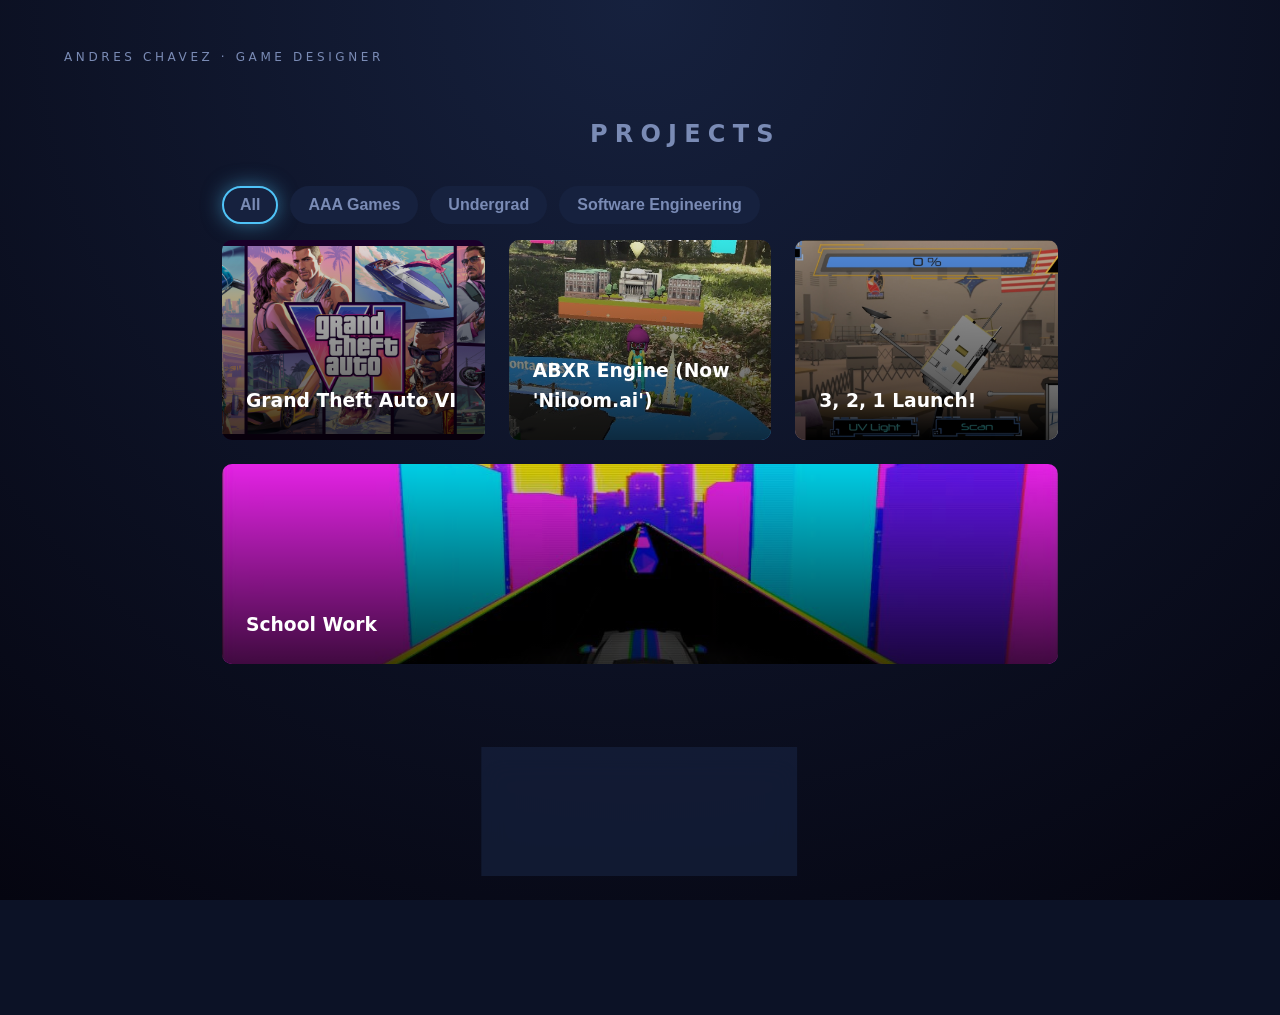
<file: index.html>
<!DOCTYPE html>
<html lang="en">

<head>
    <meta charset="UTF-8">
    <meta name="viewport" content="width=device-width, initial-scale=1.0">
    <title>Andres Chavez - Game Designer</title>
    <link rel="stylesheet" href="style.css">
    <meta name="theme-color" content="#0c1226">
</head>

<body>
    <header>
        <span class="console-title">Andres Chavez · Game Designer</span>
    </header>
    <main class="stage">
        <section class="panel" data-panel="about">
            <h2>About Me</h2>
            <div class="about-layout">
                <div class="about-data">
                    <div class="data-row">
                        <span class="data-label">Identity</span>
                        <span class="data-value">Andres Chavez - Game Designer</span>
                    </div>
                    <div class="data-row">
                        <span class="data-label">Location</span>
                        <span class="data-value">San Diego, CA</span>
                    </div>
                    <div class="data-row">
                        <span class="data-label">Experience</span>
                        <span class="data-value">5+ years in game design and development</span>
                    </div>
                    <div class="data-row">
                        <span class="data-label">Education</span>
                        <span class="data-value">B.S. Game and Interactive Media Design - Full Sail University</span>
                    </div>
                    <div class="data-row">
                        <span class="data-label">Current Role</span>
                        <span class="data-value">Designer: Exploration & Ambient Content @ Rockstar Games San
                            Diego</span>
                    </div>
                    <div class="data-row">
                        <span class="data-label">Resume</span>
                        <span class="data-value">
                            <a class="review-link" href="MyResume.pdf" target="_blank">View My Resume ↗</a>
                        </span>
                    </div>
                </div>
                <div class="about-photo">
                    <div class="photo-item" data-index="0">
                        <img src="images/me0.jpeg" alt="Andres Chavez">
                    </div>
                    <div class="photo-item" data-index="1">
                        <img src="images/me1.jpeg" alt="Andres Chavez">
                    </div>
                    <div class="photo-item" data-index="2">
                        <img src="images/me2.jpeg" alt="Andres Chavez">
                    </div>
                    <div class="photo-item" data-index="3">
                        <img src="images/me3.jpeg" alt="Andres Chavez">
                    </div>
                    <div class="photo-item" data-index="4">
                        <img src="images/me4.png" alt="Andres Chavez">
                    </div>
                    <div class="photo-item" data-index="5">
                        <img src="images/me5.jpeg" alt="Andres Chavez">
                    </div>
                </div>
                <div class="about-bio">
                    <div id="p1" class="about-paragraph">
                        <p>Video Games can be such an incredible art form and story telling medium.
                            It’s incredible to see how pixels on a screen can really induce a rainbow of feelings on a
                            human being, and to me there is no bigger satisfaction than creating content and experiences
                            that induce these amazing emotions through the medium.
                            That is why Game Design is my passion, my goal will always be creating these feelings of
                            amusement, wonder, and joy hopefully inspiring others to be their best version.</p>
                    </div>
                    <div id="p2" class="about-paragraph">
                        <p>Growing up in Venezuela I realized really early in my life how incredible video games can be,
                            how they can be way more than just a distraction, a literal escape from reality to many.
                            I started picking up games that allowed user generated content from an early age like
                            Minecraft, Halo 4’s Forge Mode, GTA Online’s Creator in hopes to replicate these great
                            feelings that all of my favorite games would make me feel.
                            Many years later here I am actually designing video games for a living! A real dream come true, my 13-year-old self, 
                            who had just figured out he wanted to make games for a living, would’ve never imagined it.</p>
                    </div>
                    <div id="p3" class="about-paragraph-last">
                        <p>Hiker and Kayaker. I love playing Tennis, I enjoy watching anime, huge Star Wars fan. Soccer fan (Hala Madrid!) 
                            and baseball fan (Go Padres!)</p>
                    </div>
                </div>
                <div class="about-collage">
                    <div class="tile tile-achievements">
                        <h3>Achievements</h3>
                        <ul id="achievement-list" class="achievement-list">
                            <li class="achievement unlocked">
                                <span class="achievement-icon">🏆</span>
                                <div class="achievement-info">
                                    <strong>Shipped first AAA title</strong>
                                    <p>Grand Theft Auto VI - Most Anticipated Game of All Time</p>
                                </div>
                                <span class="achievement-date">November 2026</span>
                            </li>

                            <li class="achievement unlocked">
                                <span class="achievement-icon">🏆</span>
                                <div class="achievement-info">
                                    <strong>5+ years in the games industry</strong>
                                    <p>Wohoo! 5 years in AAA and counting!</p>
                                </div>
                                <span class="achievement-date">June 2026</span>
                            </li>

                            <li class="achievement unlocked">
                                <span class="achievement-icon">🏆</span>
                                <div class="achievement-info">
                                    <strong>Shipped a game for NASA</strong>
                                    <p>See "3,2,1 Launch!" in my projects.</p>
                                </div>
                                <span class="achievement-date">January 2024</span>
                            </li>

                            <li class="achievement unlocked">
                                <span class="achievement-icon">🏆</span>
                                <div class="achievement-info">
                                    <strong>Graduated as Class Valedictorian</strong>
                                    <p>Achieved the highest GPA in my graduating class.</p>
                                </div>
                                <span class="achievement-date">June 2020</span>
                            </li>

                            <li class="achievement locked">
                                <span class="achievement-icon">🔒</span>
                                <div class="achievement-info">
                                    <strong>10 years in the game industry</strong>
                                    <p>Half way there</p>
                                    <div class="progress-bar">
                                        <div class="progress-fill" style="width: 50%"></div>
                                    </div>
                                </div>
                            </li>
                        </ul>
                    </div>
                    <div class="tile tile-steam">
                        <h3>Currently Playing</h3>
                        <iframe src="https://store.steampowered.com/widget/2075800/" loading="lazy"></iframe>
                    </div>
                    <div class="tile tile-movie">
                        <h3>Favorite Movie</h3>
                        <a href="https://boxd.it/i7Q4" target="_blank" class="movie-link">
                            <img src="images/sound-of-metal.jpg" alt="Sound of Metal" class="movie-poster">
                        </a>
                    </div>
                    <div class="tile tile-spotify">
                        <h3>Recent Listens</h3>
                        <iframe data-testid="embed-iframe" style="border-radius:12px"
                            src="https://open.spotify.com/embed/playlist/37i9dQZF1DX6RSJAsEDz7H?utm_source=generator&theme=0&si=4cc93a65f3f84dc2"
                            frameBorder="0" allowfullscreen=""
                            allow="autoplay; clipboard-write; encrypted-media; fullscreen; picture-in-picture"
                            loading="lazy"></iframe>
                    </div>
                    <div class="tile tile-youtube">
                        <h3>Design Analysis</h3>
                        <iframe width="560" height="315"
                            src="https://www.youtube.com/embed/RQPCYRmBMrA?si=uveSsL-RMxHceuVE"
                            title="YouTube video player" frameborder="0"
                            allow="accelerometer; autoplay; clipboard-write; encrypted-media; gyroscope; picture-in-picture; web-share"
                            referrerpolicy="strict-origin-when-cross-origin" allowfullscreen></iframe>
                    </div>
                </div>
            </div>
        </section>

        <section class="panel active" data-panel="projects">
            <h2>Projects</h2>

            <div class="filters">
                <button class="filter-btn active" data-filter="all">All</button>
                <button class="filter-btn" data-filter="aaagames">AAA Games</button>
                <button class="filter-btn" data-filter="undergradwork">Undergrad</button>
                <button class="filter-btn" data-filter="engineering">Software Engineering</button>
            </div>

            <div id="project-gallery"></div>
        </section>

        <section class="panel" data-panel="contact">
            <h2>Contact</h2>
            <div class="social-links">
                <label>Socials</label>
                <div class="social-links-separator">
                    <a href="https://www.linkedin.com/in/andresechavez/" target="_blank" class="social-link">LinkedIn</a>
                    <a href="https://www.instagram.com/andrew.chv/" target="_blank" class="social-link">Instagram</a>
                    <a href="https://x.com/andresechv" target="_blank" class="social-link">X (formerly Twitter)</a>
                </div>
            </div>

            <form id="contact-form" class="contact-form" action="https://formspree.io/f/xqpedoqr" method="POST">
                <div class="form-row">
                    <label for="name">Name</label>
                    <input type="text" id="name" name="name" required>
                </div>

                <div class="form-row">
                    <label for="email">Email</label>
                    <input type="email" id="email" name="email" required>
                </div>

                <div class="form-row">
                    <label for="message">Message</label>
                    <textarea id="message" name="message" rows="6" required></textarea>
                </div>

                <input type="text" name="_gotcha" class="honeypot" tabindex="-1" autocomplete="off">

                <button type="submit" class="submit-btn">Send Message</button>
                <p id="form-status" class="form-status"></p>
            </form>
        </section>
    </main>
    <nav class="dock">
        <div class="console-menu">
            <button class="console-tile" data-category="about">
                <div class="console-icon">
                    <img src="images/icons/id-card-line.svg" alt="about icon" class="console-icon-img">
                </div>
                <span class="console-label">About</span>
            </button>
            <button class="console-tile active" data-category="projects">
                <div class="console-icon">
                    <img src="images/icons/gamepad-line.svg" alt="game pad icon" class="console-icon-img">
                </div>
                <span class="console-label">Projects</span>
            </button>
            <button class="console-tile" data-category="contact">
                <div class="console-icon">
                    <img src="images/icons/mail-line.svg" alt="mail icon" class="console-icon-img">
                </div>
                <span class="console-label">Contact</span>
            </button>
        </div>
    </nav>
    <script src="projects-data.js"></script>
    <script src="script.js"></script>
    <script src="console.js"></script>
    <script src="contact.js"></script>
</body>

</html>
</file>
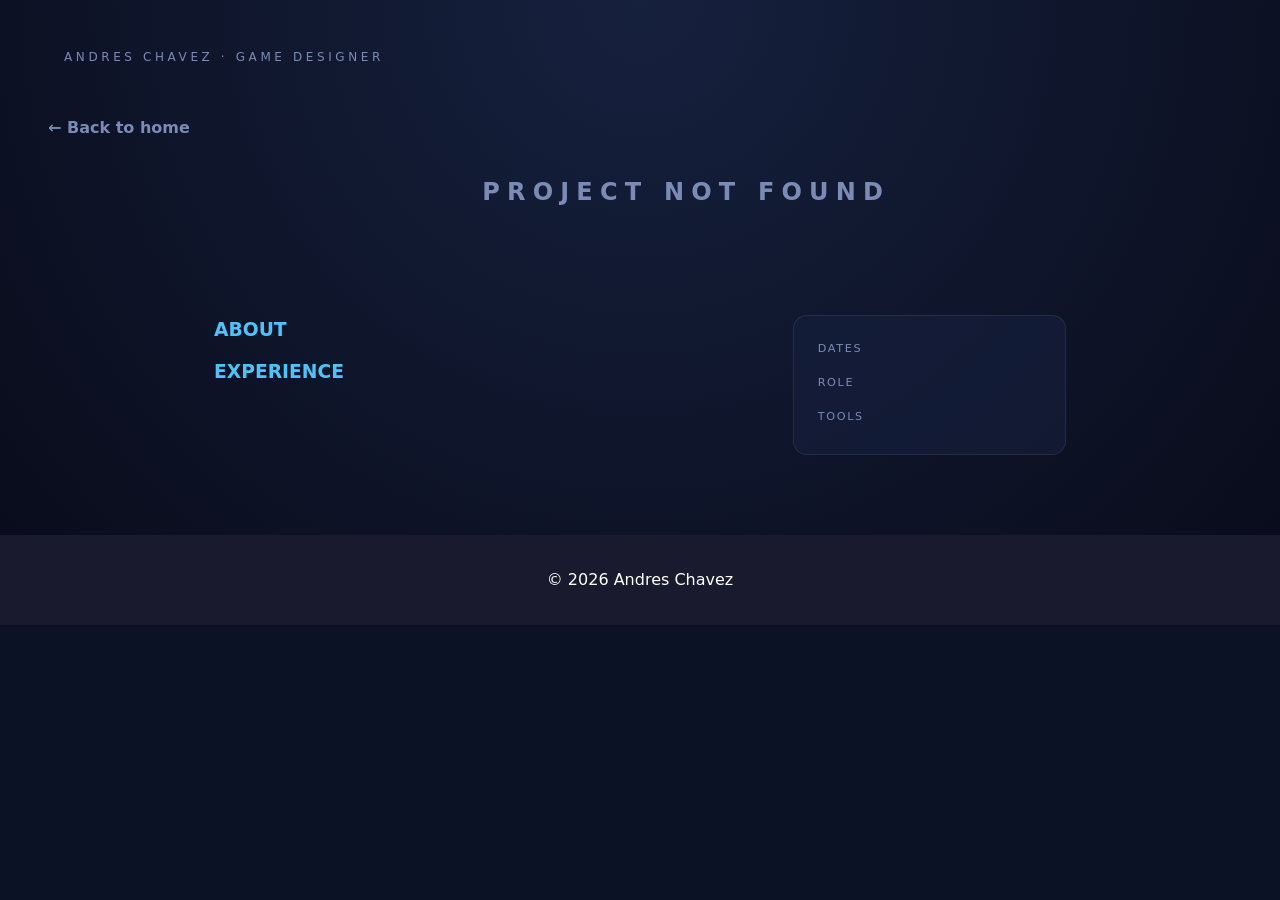
<file: project.html>
<!DOCTYPE html>
<html lang="en">

<head>
  <meta charset="UTF-8">
  <meta name="viewport" content="width=device-width, initial-scale=1.0">
  <title>Project — Andres Chavez</title>
  <link rel="stylesheet" href="style.css">
  <meta name="theme-color" content="#0c1226">
</head>

<body>
  <header>
    <span class="console-title">Andres Chavez · Game Designer</span>
  </header>

  <a href="index.html" class="back-link">&larr; Back to home</a>

  <main>
    <section id="project-detail">
      <h2 id="project-title"></h2>
      <div id="project-tags" class="tags-container"></div>
      <div id="project-media" class="media-gallery"></div>
      <div id="project-link" class="project-link"></div>
      <div class="project-layout">
        <div class="project-main">
          <h3>ABOUT</h3>
          <div id="project-about"></div>

          <h3>EXPERIENCE</h3>
          <div id="project-experience"></div>
        </div>

        <aside class="project-info">
          <dl id="project-info-root">
            <dt>Dates</dt>
            <dd id="info-dates"></dd>

            <dt>Role</dt>
            <dd id="info-role"></dd>

            <dt>Tools</dt>
            <dd id="info-tools"></dd>
          </dl>
        </aside>
      </div>
    </section>
  </main>

  <footer>
    <p>&copy; 2026 Andres Chavez</p>
  </footer>

  <div id="media-modal" class="media-modal">
    <button id="modal-close" class="modal-close">&times;</button>
    <button id="modal-prev" class="modal-nav modal-prev">&#10094;</button>
    <div class="modal-content" id="modal-content"></div>
    <button id="modal-next" class="modal-nav modal-next">&#10095;</button>
  </div>

  <script src="projects-data.js"></script>
  <script src="project.js"></script>
</body>

</html>
</file>
<file: style.css>
/*Main body*/
* {
  margin: 0;
  padding: 0;
  box-sizing: border-box;
}

html {
  background-color: #0c1226;
  color-scheme: dark;
}

body {
  font-family: system-ui, sans-serif;
  line-height: 1.6;
  background: radial-gradient(circle at top, #16213e, #050510);
  background-attachment: fixed;
  color: #eee;
}

header {
  display: flex;
  justify-content: space-between;
  padding: 3rem 4rem;
  font-size: 0.75rem;
  letter-spacing: 0.30em;
  text-transform: uppercase;
  color: #7a8bb5;
}

main {
  max-width: 900px;
  margin: 0 auto;
  padding: 2rem 1.5rem;
}

section {
  margin-bottom: 3rem;
}

h2 {
  font-size: 1.5rem;
  letter-spacing: 0.30em;
  padding-left: 0.30em;
  margin-left: 10%;
  margin-bottom: 2rem;
  text-align: center;
  text-transform: uppercase;
  color: #7a8bb5;
}

/*Icon row/dock*/
.stage {
  min-height: 100vh;
  padding: 0rem 2rem 8rem;
  max-width: 900px;
  margin: 0 auto;
}

.panel {
  display: none;
}

.panel.active {
  display: block;
}

.dock {
  position: fixed;
  bottom: 1.5rem;
  left: 50%;
  transform: translateX(-50%);
  background: rgba(22, 33, 62, 0.7);
  backdrop-filter: blur(12px);
  border: 1px solid rgba(255, 255, 255, 0.08);
  border-radius: 20px;
  padding: 1rem 2rem 0.75rem;
  z-index: 100;
}

.console-menu {
  display: flex;
  gap: 2rem;
}

.console-tile {
  background: none;
  border: none;
  font: inherit;
  cursor: pointer;
}

.console-tile .console-icon {
  width: 60px;
  height: 60px;
  border-radius: 16px;
  border: 2px solid transparent;
  display: flex;
  align-items: center;
  justify-content: center;
  font-size: 1.6rem;
  background: rgba(255, 255, 255, 0.03);
  transition: border-color 0.25s ease, box-shadow 0.25s ease;
}

.console-tile .console-label {
  font-size: 0.7rem;
  letter-spacing: 0.1em;
  text-transform: uppercase;
  color: #7a8bb5;
}

.console-icon-img{
  width: 55%;
  height: auto;
}

.console-tile.active {
  opacity: 1;
}

.console-tile.active .console-icon {
  border-color: #4fc3f7;
  box-shadow: 0 0 20px rgba(79, 195, 247, 0.5);
}

.console-tile.active .console-label {
  color: #4fc3f7;
}

.console-tile:hover {
  opacity: 1;
}

/*Contact Page*/
.social-links-separator {
  width: 100%;
  display: flex;
  flex-wrap: wrap;
  gap: 0.75rem;
  margin-bottom: 1.5rem;
  margin-top: 0.3rem;
}

.social-link {
  padding: 0.5rem 1rem;
  background: #16213e;
  color: #7a8bb5;
  border: 2px solid transparent;
  border-radius: 20px;
  font-weight: 600;
  transition: background 0.2s ease, color 0.2s ease;
}

.contact-form {
  max-width: 560px;
}

.form-row {
  display: flex;
  flex-direction: column;
  gap: 0.4rem;
  margin-bottom: 1.25rem;
}

.social-links label,
.form-row label {
  font-size: 0.7rem;
  letter-spacing: 0.15em;
  text-transform: uppercase;
  color: #7a8bb5;
}

.form-row input,
.form-row textarea {
  background: rgba(22, 33, 62, 0.6);
  border: 2px solid rgba(255, 255, 255, 0.08);
  border-radius: 10px;
  padding: 0.75rem 1rem;
  color: #eee;
  font: inherit;
  transition: border-color 0.2s ease, box-shadow 0.2s ease;
}

.form-row input:focus,
.form-row textarea:focus {
  outline: none;
  border-color: #4fc3f7;
  box-shadow: 0 0 15px rgba(79, 195, 247, 0.3);
}

.form-row textarea {
  resize: vertical;
}

.honeypot {
  position: absolute;
  left: -9999px;
}

.submit-btn {
  padding: 0.7rem 1.5rem;
  background: #16213e;
  color: #4fc3f7;
  border: 2px solid #4fc3f7;
  border-radius: 20px;
  font: inherit;
  font-weight: 600;
  cursor: pointer;
  transition: box-shadow 0.2s ease, transform 0.2s ease;
}

.submit-btn:hover {
  transform: translateY(-2px);
  box-shadow: 0 0 20px rgba(79, 195, 247, 0.5);
}

.submit-btn:disabled {
  opacity: 0.5;
  cursor: not-allowed;
}

.form-status {
  margin-top: 1rem;
  min-height: 1.5rem;
}

.form-status.success {
  color: #6fe3a1;
}

.form-status.error {
  color: #ff7b8a;
}

/*About*/
.about-layout {
  display: flex;
  gap: 2.5rem;
  align-items: flex-start;
  flex-wrap: wrap;
}

.about-data {
  display: flex;
  flex-direction: column;
  gap: 1.5rem;
  flex: 1 1 300px;
  background: #16213e;
  padding: 0.6rem 1.2rem;
  border-radius: 8px;
}

.data-row {
  display: flex;
  justify-content: space-between;
  align-items: baseline;
  gap: 1.5rem;
}

.data-label{
  font-size: 1rem;
  letter-spacing: 0.2em;
  text-transform: uppercase;
  color: #7a8bb5;
  margin-bottom: 1rem;
  font-weight: bold;
}

.data-value {
  font-size: 1rem;
  color: #eee;
  text-align: right;
}

.about-collage {
  display: grid;
  grid-template-columns: repeat(12, minmax(0, 1fr));
  gap: 1.5rem;
}

.tile {
  min-width: 0;
  background: rgba(22, 33, 62, 0.6);
  border-radius: 16px;
  padding: 1.5rem;
  overflow: hidden;
}

.tile h3 {
  font-size: 0.8rem;
  letter-spacing: 0.2em;
  text-transform: uppercase;
  color: #7a8bb5;
  margin-bottom: 1rem;
}

.tile-steam        { grid-column: span 7; }
.tile-movie        { grid-column: span 5; }
.tile-spotify      { grid-column: span 12; }
.tile-youtube      { grid-column: span 12; }
.tile-achievements { grid-column: span 12; }

.tile iframe {
  display: block;
  width: 100%;
  border: none;
  border-radius: 12px;
}

.tile-spotify iframe { height: 152px; }
.tile-steam iframe   { height: 200px; }
.tile-youtube iframe {
  aspect-ratio: 16 / 9;
  height: auto;
}

.tile img {
  display: block;
  width: 100%;
  border-radius: 12px;
  object-fit: cover;
}

.tile-movie img {
  aspect-ratio: 2 / 3;
  max-height: 420px;
}

@media (max-width: 700px) {
  .about-collage .tile {
    grid-column: span 12;
  }
}

.progress-bar {
  height: 8px;
  margin-top: 0.5rem;
  background: rgba(255, 255, 255, 0.08);
  border-radius: 999px;
  overflow: hidden;
}

.progress-fill {
  width: 0;
  height: 100%;
  background: linear-gradient(90deg, #4fc3f7, #81d4fa);
  border-radius: 999px;
  box-shadow: 0 0 10px rgba(79, 195, 247, 0.6);
  transition: width 0.8s ease;
}

.achievement-list {
  list-style: none;
  display: flex;
  flex-direction: column;
  gap: 0.75rem;
}

.achievement {
  display: flex;
  gap: 1rem;
  align-items: flex-start;
  padding: 0.9rem 1rem;
  border-radius: 12px;
  background: rgba(255, 255, 255, 0.04);
  border: 1px solid transparent;
}

.achievement-icon {
  font-size: 1.5rem;
}

.achievement-info {
  flex: 1;
}

.achievement-info p {
  font-size: 0.85rem;
  color: #7a8bb5;
}

.achievement.unlocked {
  border-color: rgba(79, 195, 247, 0.4);
  box-shadow: 0 0 15px rgba(79, 195, 247, 0.15);
}

.achievement.locked {
  opacity: 0.55;
}

.achievement.locked .achievement-icon {
  filter: grayscale(1);
}

.achievement-date {
  flex: 0 0 auto;
  white-space: nowrap;
  font-size: 0.7rem;
  letter-spacing: 0.15em;
  text-transform: uppercase;
  color: #4fc3f7;
  padding-top: 0.2rem;
}

@media (max-width: 700px) {
  .achievement {
    display: grid;
    grid-template-columns: auto 1fr;
    gap: 0.25rem 1rem;
  }

  .achievement-date {
    grid-column: 2;
    padding-top: 0.25rem;
  }

  .achievement-info {
    min-width: 0;
  }
}

.about-paragraph {
  flex: 1 1 300px;
}

.about-paragraph p {
  margin-bottom: 1rem;
}

.about-photo {
  display: flex;
  flex-direction: row;
  align-items: center;
  width: min(355px, 100%);
  aspect-ratio: 1 / 1;
  margin-inline: auto;
  flex: 0 0 auto;
  overflow-x: auto;
  scroll-snap-type: x mandatory;
  gap: 1rem;
  border-radius: 16px;
}

.photo-item {
  position: relative;
  flex: 0 0 100%;
  height: 100%;
  overflow: hidden;
  scroll-snap-align: start;
  transition: transform 0.2s ease;
}

.photo-item img {
  width: 100%;
  height: 100%;
  object-fit: cover;
  border-radius: 16px;
  box-shadow: 0 10px 30px rgba(0, 0, 0, 0.4);
}

/*Projects*/
.filters {
  width: 100%;
  display: flex;
  flex-wrap: wrap;
  gap: 0.75rem;
  margin-bottom: 1rem;
}

.filter-btn {
  padding: 0.5rem 1rem;
  background: #16213e;
  color: #7a8bb5;
  border: 2px solid transparent;
  border-radius: 20px;
  cursor: pointer;
  font-weight: 600;
  font-size: 1rem;
  transition: background 0.2s ease, color 0.2s ease;
}

.filter-btn.active {
  border-color: #4fc3f7;
  box-shadow: 0 0 20px rgba(79, 195, 247, 0.5);
}

#project-gallery {
  display: flex;
  flex-wrap: wrap;
  gap: 1.5rem;
  width: 100%;
}

.project-card {
  position: relative;
  background-size: cover;
  background-position: center;
  border-radius: 10px;
  padding: 1.5rem;
  flex: 1 1 250px;
  min-height: 200px;
  display: flex;
  flex-direction: column;
  justify-content: flex-end;
  color: white;
  overflow: hidden;
  transition: transform 0.2s ease, box-shadow 0.2s ease;
  text-decoration: none;
}

.project-card::before {
  content: "";
  position: absolute;
  inset: 0;
  background: linear-gradient(to top, rgba(0, 0, 0, 0.75), rgba(0, 0, 0, 0.1));
  z-index: 0;
}

.project-card:hover {
  transform: translateY(-5px);
  box-shadow: 0 10px 20px rgba(0, 0, 0, 0.1);
}

.project-card h3 {
  position: relative;
  color: white;
  z-index: 1;
}

/*Project Page*/
#projects {
  display: flex;
  flex-wrap: wrap;
  gap: 1.5rem;
}

.back-link {
  display: inline-block;
  padding: 0rem 3rem;
  color: #7a8bb5;
  font-weight: 600;
  text-decoration: none;
}

#projects h2 {
  overflow: wrap;
}

#project-tags {
  width: 100%;
  display: flex;
  flex-wrap: wrap;
  gap: 0.75rem;
  margin-bottom: 1rem;
}

.tag {
  padding: 0.5rem 1rem;
  background: #16213e;
  color: #7a8bb5;
  border: 2px solid transparent;
  border-radius: 20px;
  font-weight: 600;
  transition: background 0.2s ease, color 0.2s ease;
}

#project-media {
  display: flex;
  gap: 1rem;
  margin-top: 1.5rem;
}

#project-media img {
  border-radius: 8px;
  object-fit: cover;
}

.media-gallery {
  display: flex;
  gap: 1rem;
  overflow-x: auto;
  scroll-snap-type: x mandatory;
  padding-bottom: 1rem;
}

.media-thumb {
  position: relative;
  flex: 0 0 auto;
  width: min(700px, 85%);
  aspect-ratio: 7 / 4;
  border-radius: 10px;
  overflow: hidden;
  cursor: pointer;
  scroll-snap-align: start;
  transition: transform 0.2s ease;
}

.media-thumb img {
  width: 100%;
  height: 100%;
  object-fit: cover;
  display: block;
}

.play-icon {
  position: absolute;
  top: 50%;
  left: 50%;
  transform: translate(-50%, -50%);
  font-size: 2rem;
  color: white;
  text-shadow: 0 2px 8px rgba(0, 0, 0, 0.6);
}

.media-modal {
  display: none;
  position: fixed;
  inset: 0;
  background: rgba(0, 0, 0, 0.9);
  z-index: 1000;
  align-items: center;
  justify-content: center;
}

.media-modal.open {
  display: flex;
}

.modal-content {
  max-width: 90vw;
  max-height: 85vh;
}

.modal-content img {
  max-width: 90vw;
  max-height: 85vh;
  border-radius: 8px;
}

.modal-content iframe {
  width: min(90vw, 900px);
  height: min(50.625vw, 506px);
  /* maintains 16:9 */
  border: none;
  border-radius: 8px;
}

.modal-close {
  position: absolute;
  top: 1.5rem;
  right: 2rem;
  background: none;
  border: none;
  color: white;
  font-size: 2.5rem;
  cursor: pointer;
  line-height: 1;
}

.modal-nav {
  position: absolute;
  top: 50%;
  transform: translateY(-50%);
  background: rgba(255, 255, 255, 0.1);
  border: none;
  color: white;
  font-size: 1.5rem;
  width: 50px;
  height: 50px;
  border-radius: 50%;
  cursor: pointer;
  display: flex;
  align-items: center;
  justify-content: center;
  transition: background 0.2s ease;
}

.modal-nav:hover {
  background: rgba(255, 255, 255, 0.25);
}

.modal-prev {
  left: 1.5rem;
}

.modal-next {
  right: 1.5rem;
}

#project-link {
  display: flex;
  flex-wrap: wrap;
  gap: 0.75rem;
}

.link-box {
  padding: 0.5rem 1rem;
  background: #16213e;
  color: #7a8bb5;
  border: 2px solid transparent;
  border-radius: 20px;
  font-weight: 600;
  transition: background 0.2s ease, color 0.2s ease;
}

.project-layout {
  display: grid;
  grid-template-columns: 2fr 1fr;
  gap: 2rem;
  align-items: start;
  margin-top: 2rem;
}

.project-main h3 {
  margin-bottom: 0.75rem;
  color: #4fc3f7;
}

.project-main p {
  margin-bottom: 1rem;
}

.project-info {
  background: rgba(22, 33, 62, 0.6);
  border: 1px solid rgba(255,255,255,0.08);
  border-radius: 14px;
  padding: 1.5rem;
}

.project-info dt {
  font-size: 0.7rem;
  letter-spacing: 0.15em;
  text-transform: uppercase;
  color: #7a8bb5;
  margin-top: 1rem;
}

.project-info dt:first-of-type {
  margin-top: 0;
}

.project-info dd {
  margin: 0.25rem 0 0;
}

.review-link {
  color: #ffffff;
  display: inline-block;
}

.tool-tag {
  display: inline-block;
  padding: 0.2rem 0.7rem;
  margin: 0.2rem 0.3rem 0.2rem 0;
  background: rgba(79, 195, 247, 0.12);
  border-radius: 12px;
  font-size: 0.8rem;
  color: #4fc3f7;
}

@media (max-width: 700px) {
  .project-layout {
    grid-template-columns: 1fr;
  }
}

/*Footer*/
footer {
  text-align: center;
  padding: 2rem;
  background: #1a1a2e;
  color: white;
}
</file>
